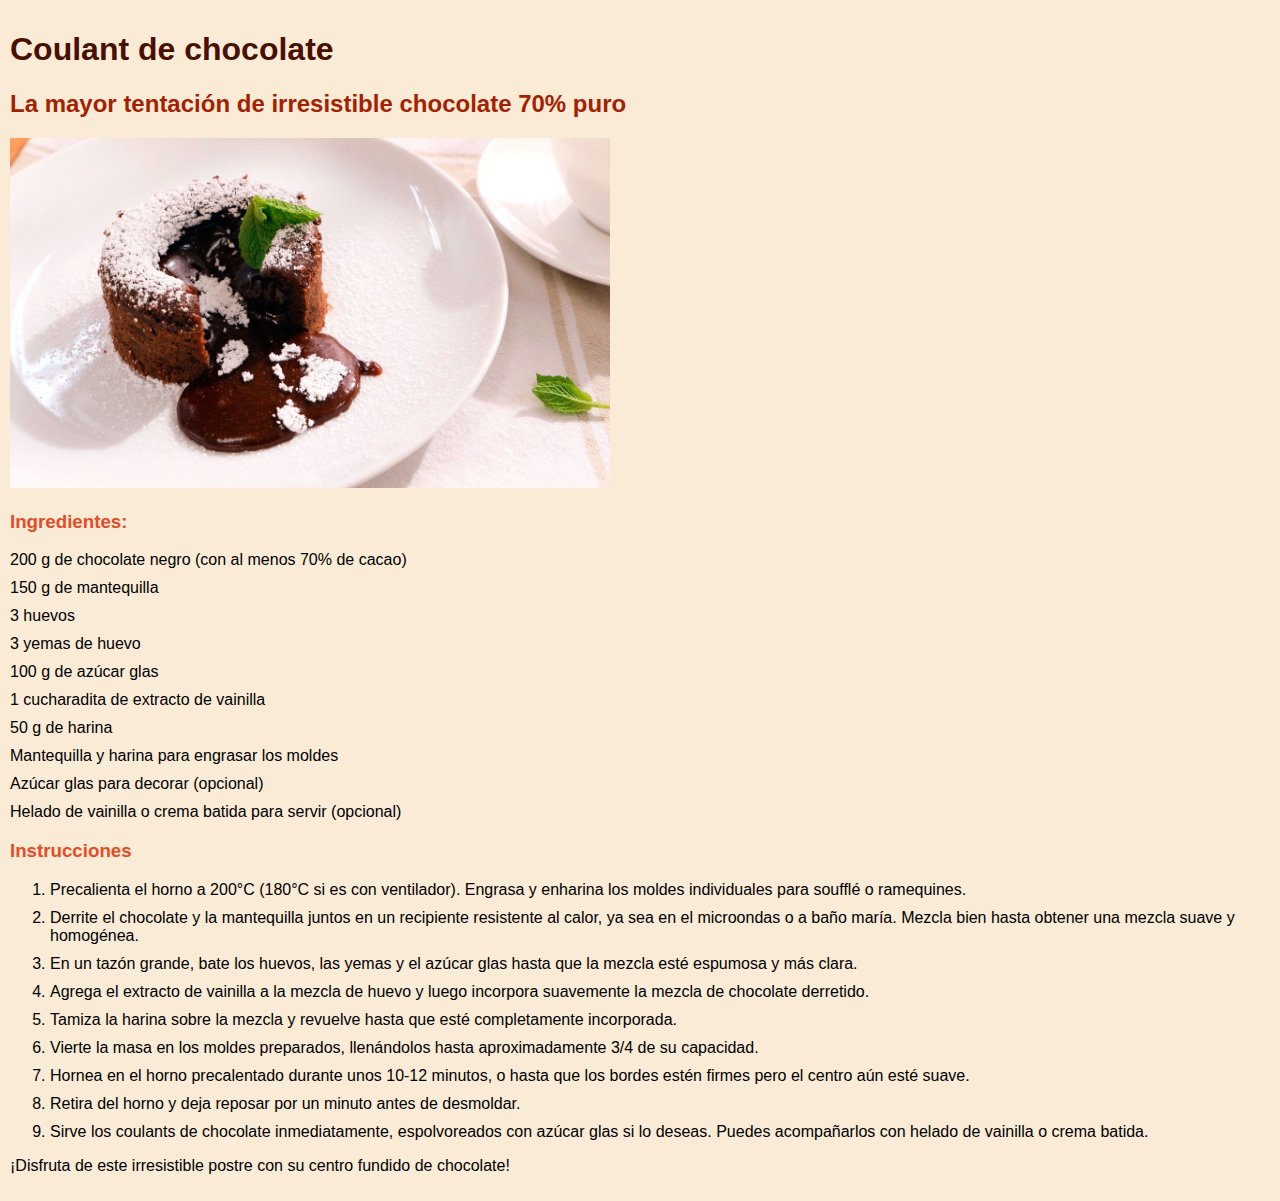
<file: src/coulant_chocolate.html>
<!DOCTYPE html>
<html lang="en">
<head>
    <meta charset="UTF-8">
    <meta name="viewport" content="width=device-width, initial-scale=1.0">
    <title>Coulant de Chocolate</title>
    <link rel="stylesheet" href="estilo.css">
</head>
<body>
    <h1>Coulant de chocolate</h1>
    <h2>La mayor tentación de irresistible chocolate 70% puro</h2>
    <img src="coulantChocolate.jpg" alt="Imagen de la receta de coulant de chocolate" height="350" width="600">
    <h3>Ingredientes:</h3>
    <ul>
        <li>200 g de chocolate negro (con al menos 70% de cacao)</li>
        <li>150 g de mantequilla</li>
        <li>3 huevos</li>
        <li>3 yemas de huevo</li>
        <li>100 g de azúcar glas</li>
        <li>1 cucharadita de extracto de vainilla</li>
        <li>50 g de harina</li>
        <li>Mantequilla y harina para engrasar los moldes</li>
        <li>Azúcar glas para decorar (opcional)</li>
        <li>Helado de vainilla o crema batida para servir (opcional)</li>
    </ul>
    <h3>Instrucciones</h3>
    <ol>
        <li>Precalienta el horno a 200°C (180°C si es con ventilador). Engrasa y enharina los moldes individuales para soufflé o ramequines.</li>
        <li>Derrite el chocolate y la mantequilla juntos en un recipiente resistente al calor, ya sea en el microondas o a baño maría. Mezcla bien hasta obtener una mezcla suave y homogénea.</li>
        <li>En un tazón grande, bate los huevos, las yemas y el azúcar glas hasta que la mezcla esté espumosa y más clara.</li>
        <li>Agrega el extracto de vainilla a la mezcla de huevo y luego incorpora suavemente la mezcla de chocolate derretido.</li>
        <li>Tamiza la harina sobre la mezcla y revuelve hasta que esté completamente incorporada.</li>
        <li>Vierte la masa en los moldes preparados, llenándolos hasta aproximadamente 3/4 de su capacidad.</li>
        <li>Hornea en el horno precalentado durante unos 10-12 minutos, o hasta que los bordes estén firmes pero el centro aún esté suave.</li>
        <li>Retira del horno y deja reposar por un minuto antes de desmoldar.</li>
        <li>Sirve los coulants de chocolate inmediatamente, espolvoreados con azúcar glas si lo deseas. Puedes acompañarlos con helado de vainilla o crema batida.</li>
    </ol>
    <p>¡Disfruta de este irresistible postre con su centro fundido de chocolate!</p>
</body>
</html>
</file>
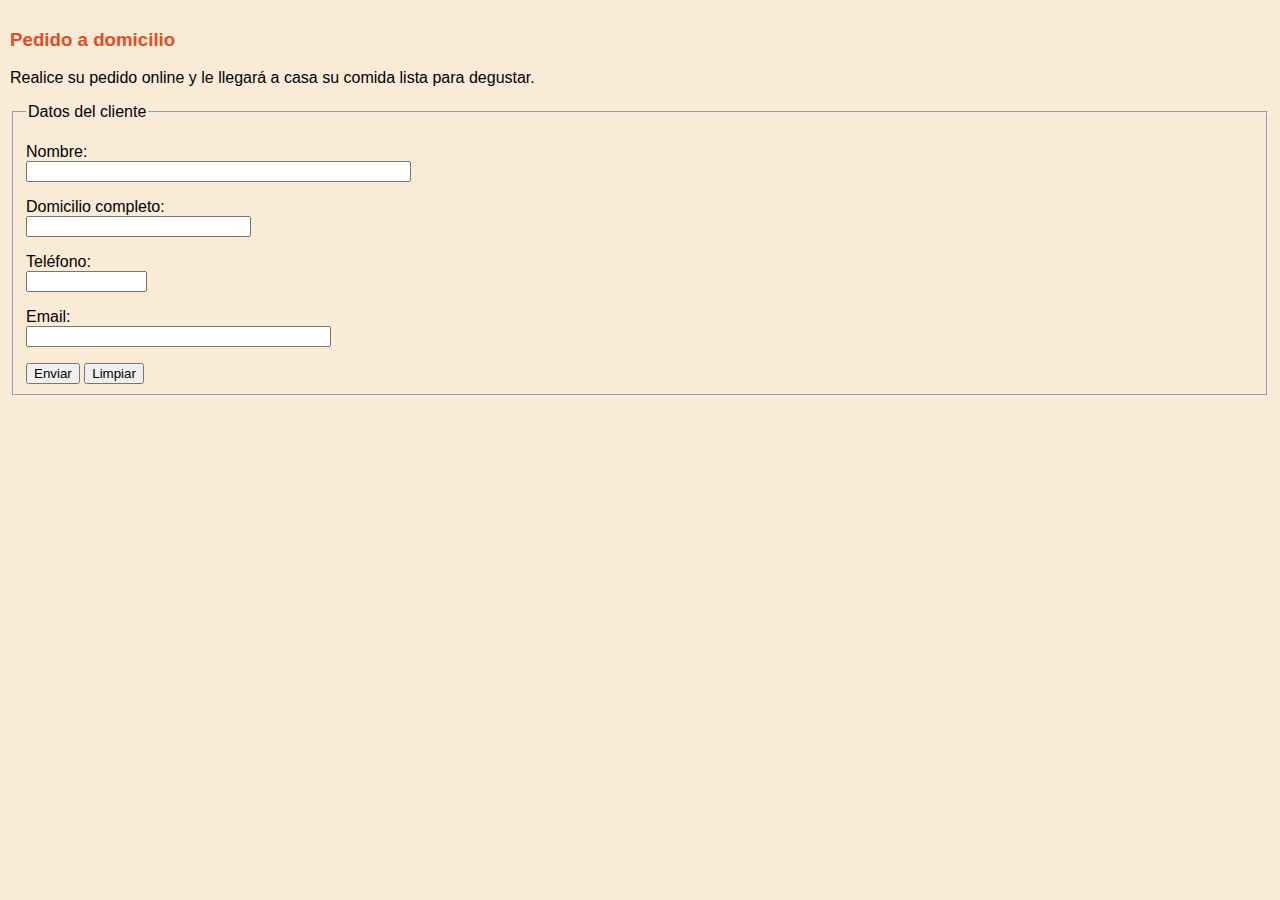
<file: src/formulario.html>
<!DOCTYPE html>
<html lang="en">
<head>
    <meta charset="UTF-8">
    <meta name="viewport" content="width=device-width, initial-scale=1.0">
    <title>Compra Online</title>
    <link rel="stylesheet" href="estilo.css">
</head>
<body>
    <h3>Pedido a domicilio</h3>
    <p>Realice su pedido online y le llegará a casa su comida lista para degustar.</p>

    <fieldset>
        <legend>Datos del cliente</legend>
        <p>
        <label for="nombre">Nombre:</label><br>
        <input type="text" id="nombre" name="name"  minlength="3" maxlength="20" size="45">
        </p>
        <p>
            <label for="domicilio">Domicilio completo:</label> <br>
            <input type="text" id="domicilio" name="domicilio"  maxlength="40" size="25">
        </p>
        <p>
            <label for="telefono">Teléfono:</label><br>
            <input type="tel" id="telefono" name="telefono"  maxlength="9" size="12">  </p>
        <p>
        <label for="mail">Email:</label><br>
            <input type="email" id="mail" required name="mail" size="35"> 
        </p>

        <button type="submit">Enviar</button>
        <button type="reset">Limpiar</button>

    </fieldset>
</body>
</html>
</file>
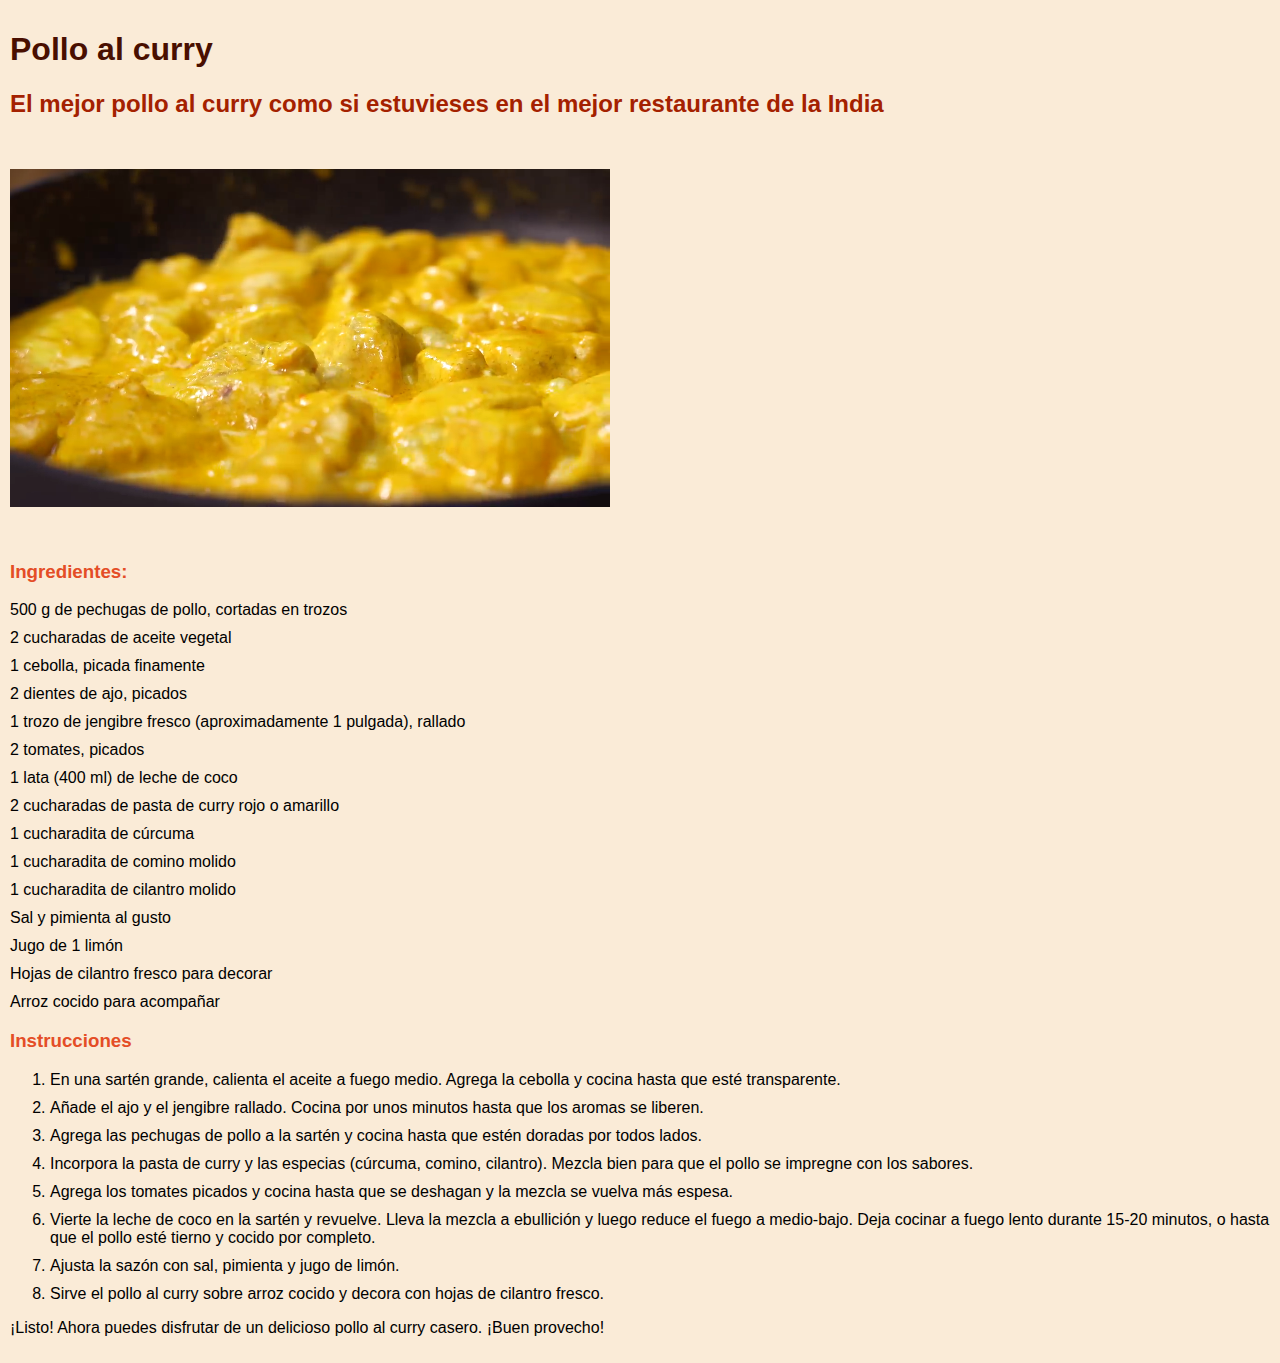
<file: src/pollo_al_curry.html>
<!DOCTYPE html>
<html lang="en">
<head>
    <meta charset="UTF-8">
    <meta name="viewport" content="width=device-width, initial-scale=1.0">
    <title>Pollo al curry</title>
    <link rel="stylesheet" href="estilo.css">
</head>
<body>
    <h1>Pollo al curry</h1>
    <h2>El mejor pollo al curry como si estuvieses en el mejor restaurante de la India</h2>
    <video src="PolloCurry.mp4" autoplay muted loop height="400" width="600"></video> <!--Video que esté muteado, se reproduzca solo y en bucle-->
    <h3>Ingredientes:</h3>
    <ul>
        <li>500 g de pechugas de pollo, cortadas en trozos</li>
        <li>2 cucharadas de aceite vegetal</li>
        <li>1 cebolla, picada finamente</li>
        <li>2 dientes de ajo, picados</li>
        <li>1 trozo de jengibre fresco (aproximadamente 1 pulgada), rallado</li>
        <li>2 tomates, picados</li>
        <li>1 lata (400 ml) de leche de coco</li>
        <li>2 cucharadas de pasta de curry rojo o amarillo</li>
        <li>1 cucharadita de cúrcuma</li>
        <li>1 cucharadita de comino molido</li>
        <li>1 cucharadita de cilantro molido</li>
        <li>Sal y pimienta al gusto</li>
        <li>Jugo de 1 limón</li>
        <li>Hojas de cilantro fresco para decorar</li>
        <li>Arroz cocido para acompañar</li>
    </ul>
    <h3>Instrucciones</h3>
    <ol>
        <li>En una sartén grande, calienta el aceite a fuego medio. Agrega la cebolla y cocina hasta que esté transparente.</li>
        <li>Añade el ajo y el jengibre rallado. Cocina por unos minutos hasta que los aromas se liberen.</li>
        <li>Agrega las pechugas de pollo a la sartén y cocina hasta que estén doradas por todos lados.</li>
        <li>Incorpora la pasta de curry y las especias (cúrcuma, comino, cilantro). Mezcla bien para que el pollo se impregne con los sabores.</li>
        <li>Agrega los tomates picados y cocina hasta que se deshagan y la mezcla se vuelva más espesa.</li>
        <li>Vierte la leche de coco en la sartén y revuelve. Lleva la mezcla a ebullición y luego reduce el fuego a medio-bajo. Deja cocinar a fuego lento durante 15-20 minutos, o hasta que el pollo esté tierno y cocido por completo.</li>
        <li>Ajusta la sazón con sal, pimienta y jugo de limón.</li>
        <li>Sirve el pollo al curry sobre arroz cocido y decora con hojas de cilantro fresco.</li>
    </ol>
    <p>¡Listo! Ahora puedes disfrutar de un delicioso pollo al curry casero. ¡Buen provecho!</p>
    
</body>
</html>
</file>
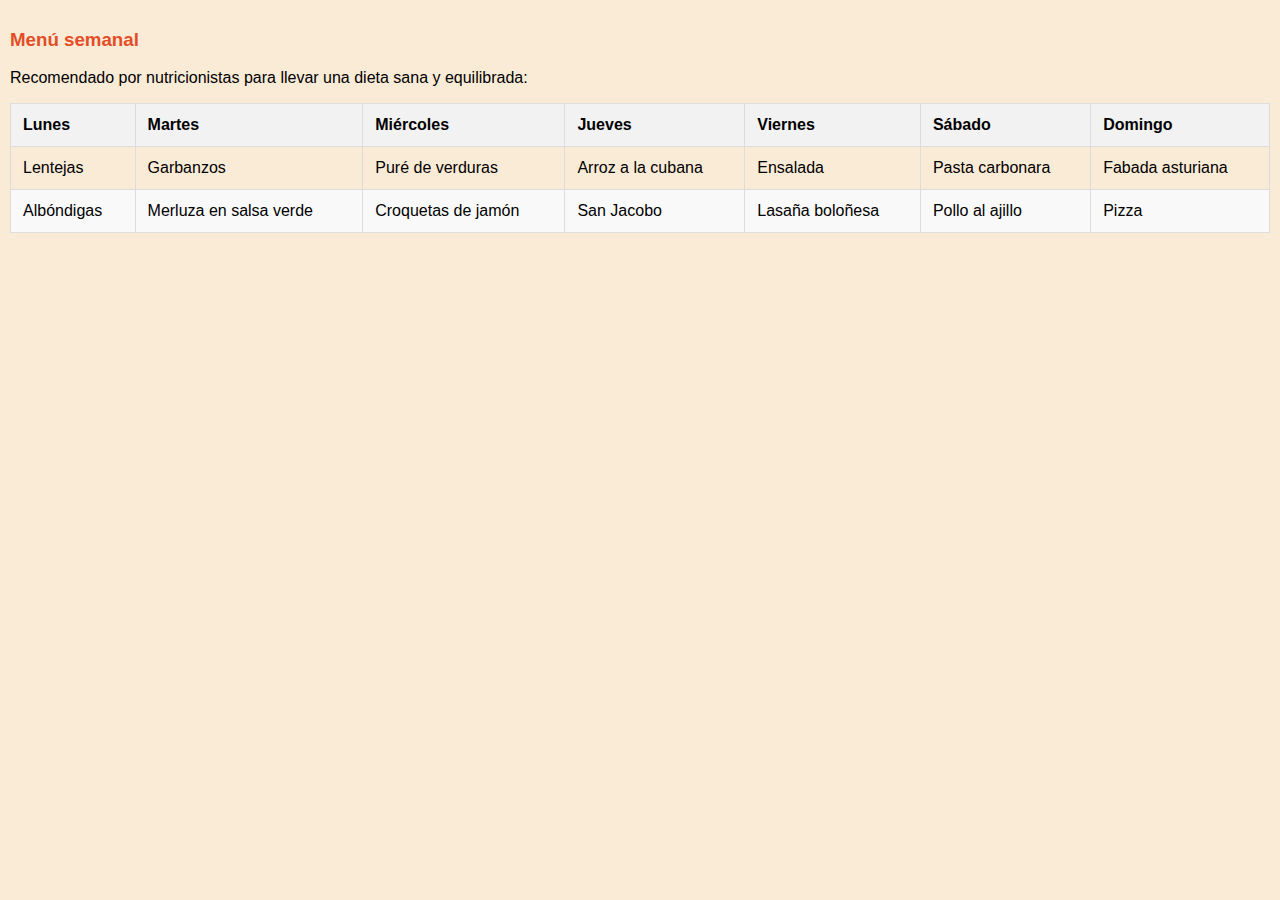
<file: src/tabla.html>
<!DOCTYPE html>
<html lang="en">
<head>
    <meta charset="UTF-8">
    <meta name="viewport" content="width=device-width, initial-scale=1.0">
    <title>Menú Semanal</title>
    <link rel="stylesheet" href="estilo.css">
</head>
<body>
    <div>
        <h3>Menú semanal</h3>
        <p>Recomendado por nutricionistas para llevar una dieta sana y equilibrada:</p>
        <table>
            <thead>
                <tr>
                    <th>Lunes</th>
                    <th>Martes</th>
                    <th>Miércoles</th>
                    <th>Jueves</th>
                    <th>Viernes</th>
                    <th>Sábado</th>
                    <th>Domingo</th>
                </tr>
            </thead>
            <tbody>
                <tr>
                    <td>Lentejas</td>
                    <td>Garbanzos</td>
                    <td>Puré de verduras</td>
                    <td>Arroz a la cubana</td>
                    <td>Ensalada</td>
                    <td>Pasta carbonara</td>
                    <td>Fabada asturiana</td>
                </tr>
                <tr>
                    <td>Albóndigas</td>
                    <td>Merluza en salsa verde</td>
                    <td>Croquetas de jamón</td>
                    <td>San Jacobo</td>
                    <td>Lasaña boloñesa</td>
                    <td>Pollo al ajillo</td>
                    <td>Pizza</td>
                </tr>
            </tbody>
        </table>
    </div>
</body>
</html>
</file>
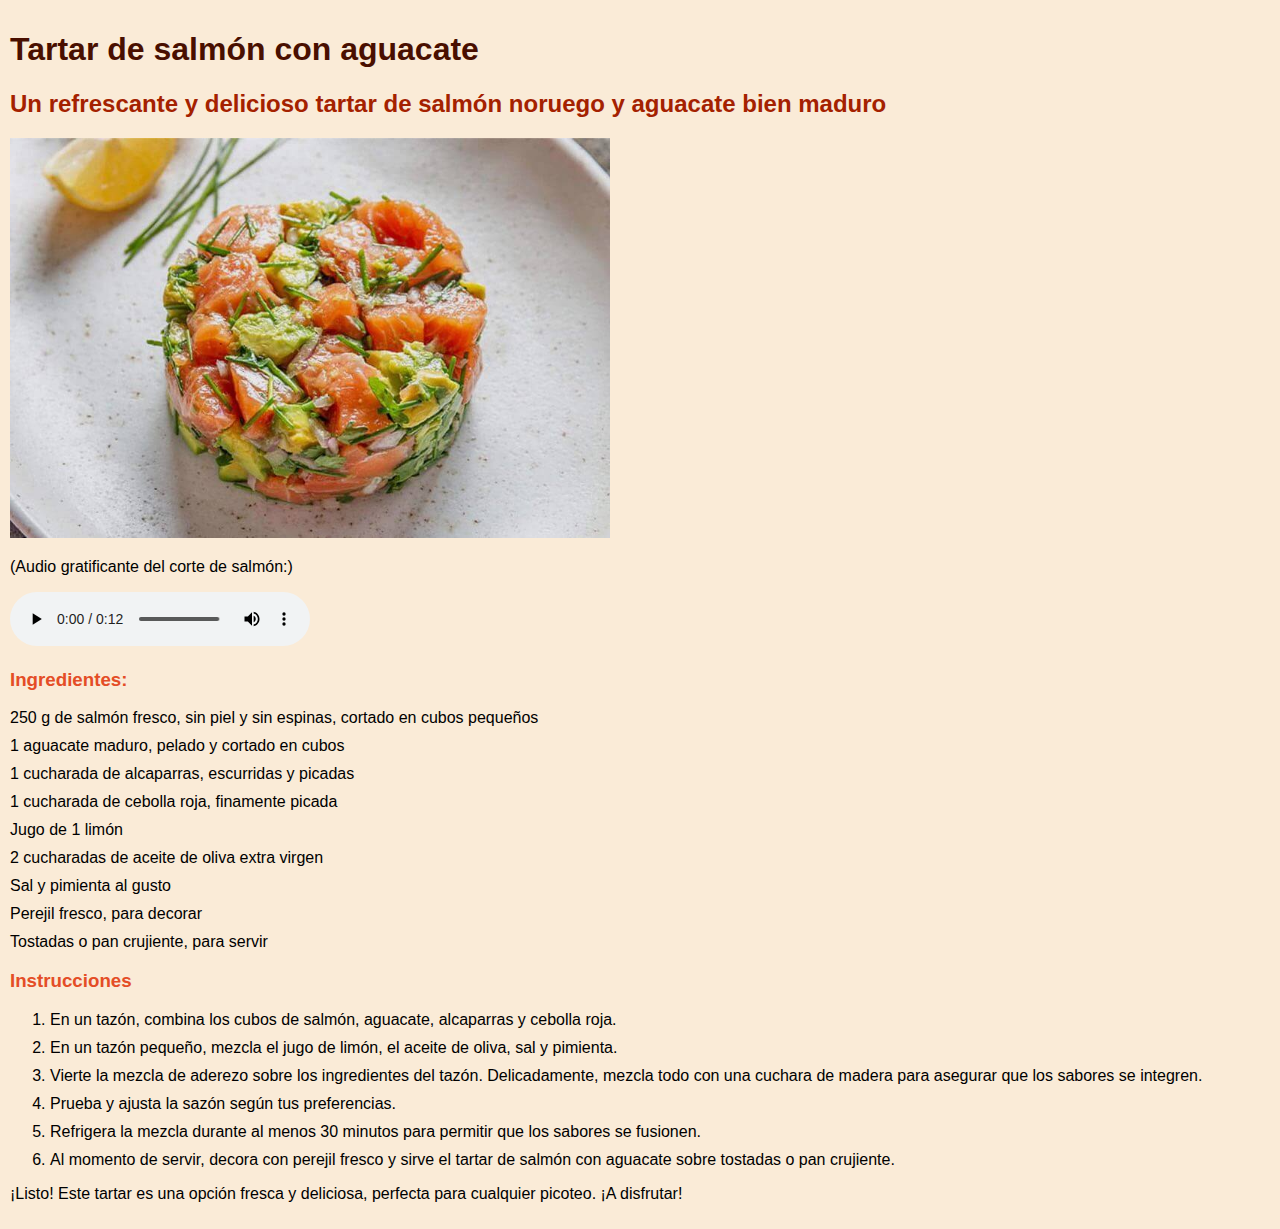
<file: src/tartar_salmon.html>
<!DOCTYPE html>
<html lang="en">
<head>
    <meta charset="UTF-8">
    <meta name="viewport" content="width=device-width, initial-scale=1.0">
    <title>Tartar de Salmón con Aguacate</title>
    <link rel="stylesheet" href="estilo.css">
</head>
<body>
    <h1>Tartar de salmón con aguacate</h1>
    <h2>Un refrescante y delicioso tartar de salmón noruego y aguacate bien maduro</h2>
    <img src="tartarSalmon.jpg" alt="Imagen de la receta de tartar de salmón" height="400" width="600">
    <br>
    <p>(Audio gratificante del corte de salmón:)</p>
    <audio src="corteSalmon.mp3" autoplay controls></audio> <!--Audio gratificante del corte de salmon-->
    
    <h3>Ingredientes:</h3>
    <ul>
        <li>250 g de salmón fresco, sin piel y sin espinas, cortado en cubos pequeños</li>
        <li>1 aguacate maduro, pelado y cortado en cubos</li>
        <li>1 cucharada de alcaparras, escurridas y picadas</li>
        <li>1 cucharada de cebolla roja, finamente picada</li>
        <li>Jugo de 1 limón</li>
        <li>2 cucharadas de aceite de oliva extra virgen</li>
        <li>Sal y pimienta al gusto</li>
        <li>Perejil fresco, para decorar</li>
        <li>Tostadas o pan crujiente, para servir</li>
    </ul>
    <h3>Instrucciones</h3>
    <ol>
        <li>En un tazón, combina los cubos de salmón, aguacate, alcaparras y cebolla roja.</li>
        <li>En un tazón pequeño, mezcla el jugo de limón, el aceite de oliva, sal y pimienta.</li>
        <li>Vierte la mezcla de aderezo sobre los ingredientes del tazón. Delicadamente, mezcla todo con una cuchara de madera para asegurar que los sabores se integren.</li>
        <li>Prueba y ajusta la sazón según tus preferencias.</li>
        <li>Refrigera la mezcla durante al menos 30 minutos para permitir que los sabores se fusionen.</li>
        <li>Al momento de servir, decora con perejil fresco y sirve el tartar de salmón con aguacate sobre tostadas o pan crujiente.</li>
    </ol>
    <p>¡Listo! Este tartar es una opción fresca y deliciosa, perfecta para cualquier picoteo. ¡A disfrutar!</p>

</body>
</html>
</file>
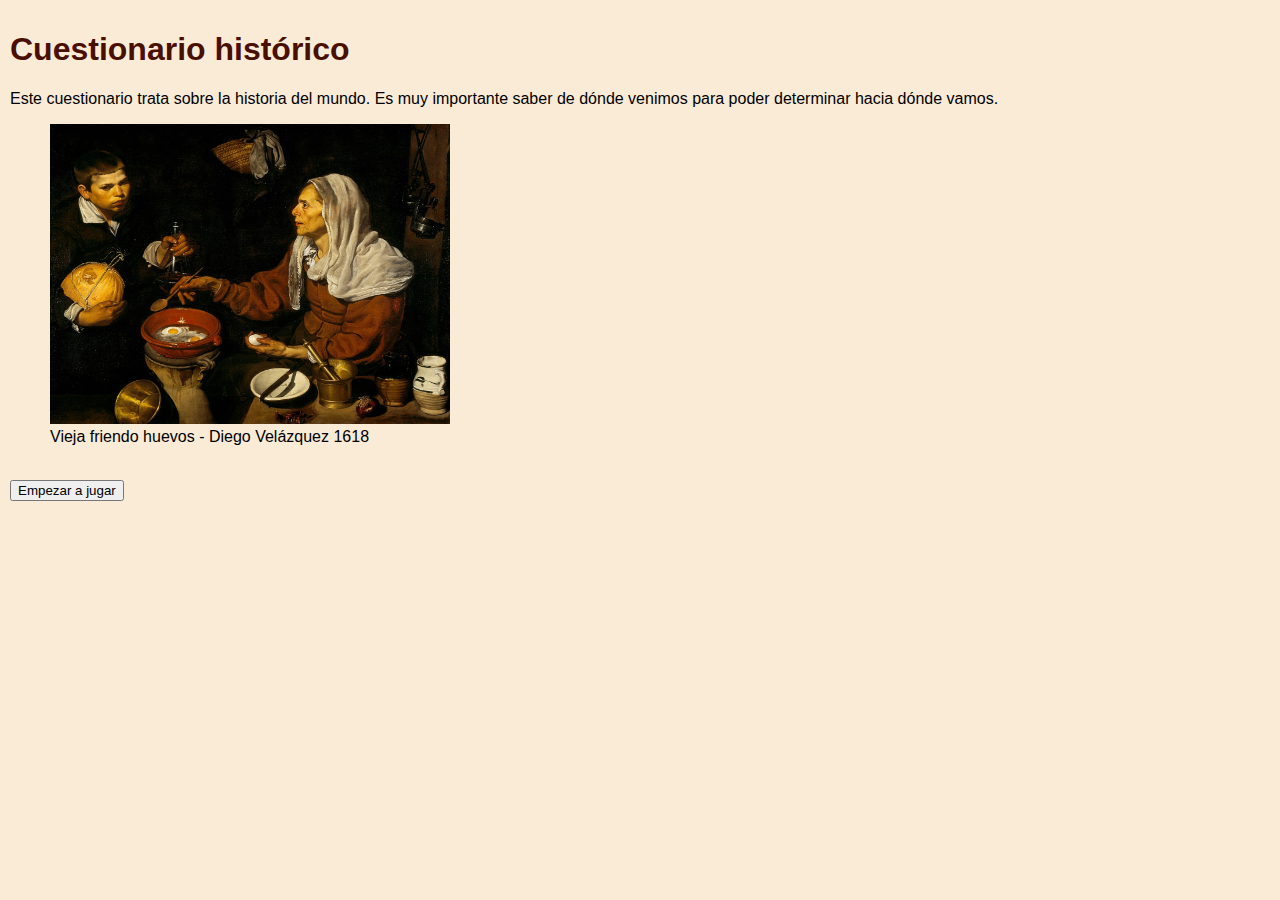
<file: src/ventana_api.html>
<!DOCTYPE html>
<html lang="en">
<head>
    <meta charset="UTF-8">
    <meta name="viewport" content="width=device-width, initial-scale=1.0">
    <title>Cuestionario</title>
    <link rel="stylesheet" href="estilo.css">
</head>
<body>
    <h1 id="Titulo">Cuestionario</h1>
    <div id="inicioCuestionario">
        <p>Este cuestionario trata sobre la historia del mundo. Es muy importante saber de dónde venimos para poder determinar hacia dónde vamos.</p>
        <figure>
            <img id="vieja" src="cuadro.jpg" alt="Imagen del cuestionario" height="300" width="400">
            <figcaption>Vieja friendo huevos - Diego Velázquez 1618</figcaption>
        </figure><br>
        <button onclick="empezarJugar()">Empezar a jugar</button>
    </div>
    <div id="preguntasCuestionario">
        <h3 id="numPregunta">Pregunta número</h3>
        <p id="enunciado">
            Este es el enunciado de la pregunta.
        </p>
        <button id="opc1" class="opcion" onclick="corregir(id)">Primera opción</button> <br>
        <button id="opc2" class="opcion" onclick="corregir(id)">Segunda opción</button> <br>
        <button id="opc3" class="opcion" onclick="corregir(id)">Tercera opción</button> <br>
        <button id="opc4" class="opcion" onclick="corregir(id)">Cuarta opción</button> <br>
    </div>
    <div id="respuestaCuestionario">
        <button onclick="sigPregunta()">Siguiente pregunta</button>
    </div>
</body>
<script src="./index.js"></script>
</html>
</file>
<file: src/estilo.css>
html{
    margin:10px;
    background-color: antiquewhite;
}

h1 {
    color: #490f00;
}

h2 {
    color: #a42100;
}

h3 {
    color: #e44d26;
}

body {
    font-family: 'Arial', sans-serif;
    margin: 0;
    padding: 0;
}

button.opcion{
    color:rgb(255, 81, 0);
    width: 900px;
    height: 50px;
    margin: 10px;
}

ul {
    list-style: none;
    padding: 0;
}

li {
    margin-bottom: 10px;
}

a {
    text-decoration: none;
    font-weight: bold;
}

nav {
    margin-top: 20px;
} 

table {
    width: 100%;
    border-collapse: collapse;
    margin-bottom: 20px;
}

thead th, tbody td {
    padding: 12px;
    text-align: left;
    border: 1px solid #ddd;
}

thead th {
    background-color: #f2f2f2;
}

tbody tr:nth-child(even) {
    background-color: #f9f9f9;
}

tbody tr:hover {
    background-color: #e0e0e0;
}

/*
img#vieja{
    margin: 20px;
    margin-left: 200px;
}*/
</file>
